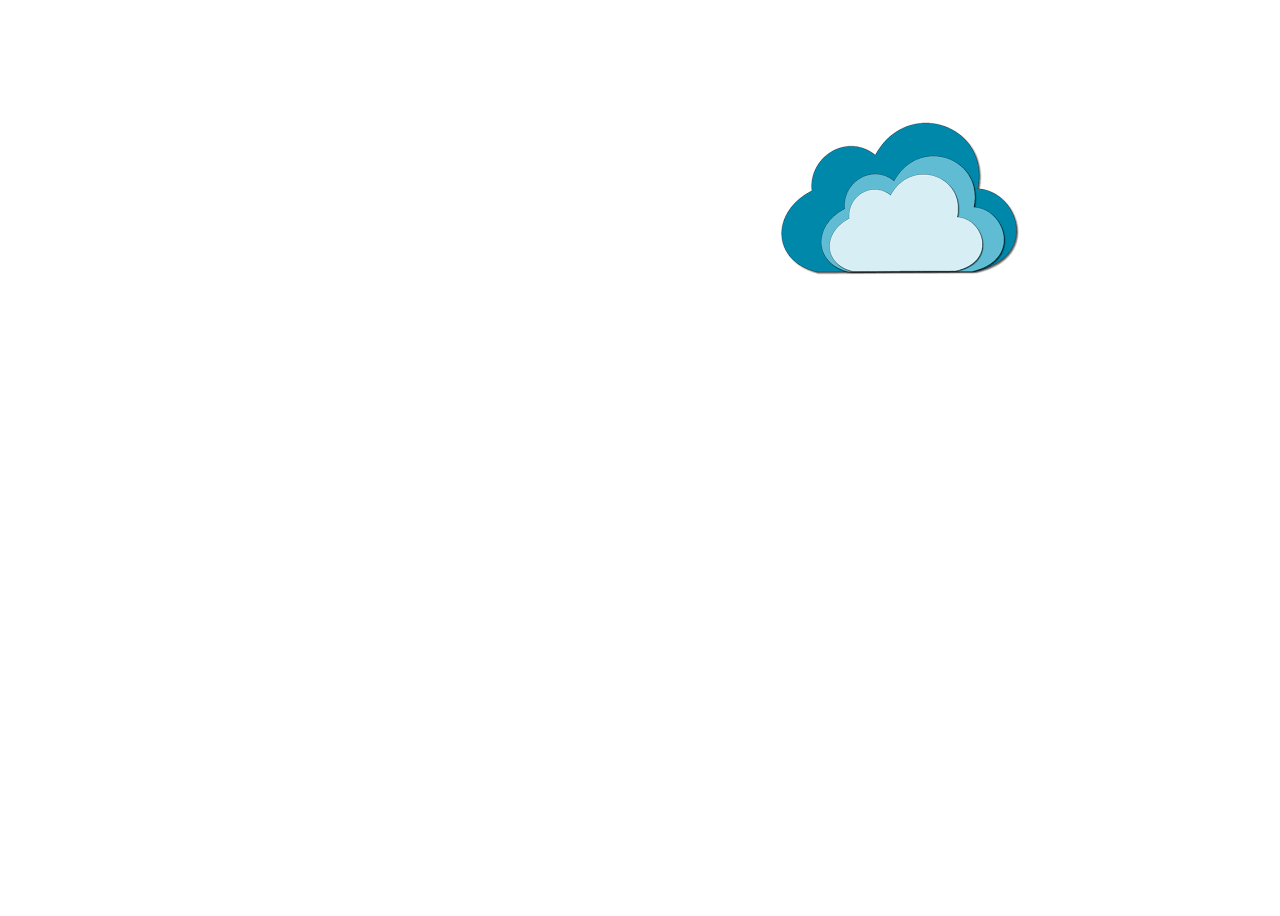
<file: index2.html>
<!DOCTYPE html>
<html lang="en">
<head>
    <meta charset="UTF-8">
    <meta name="viewport" content="width=device-width, initial-scale=1.0">
    <title>Document</title>
    <link rel="stylesheet" href="./index2.css">
</head>
<body>
    <div class="main">
      <img class="img" src="./rasm/cloud.png" alt="">
 </div>
</body>
</html>
</file>
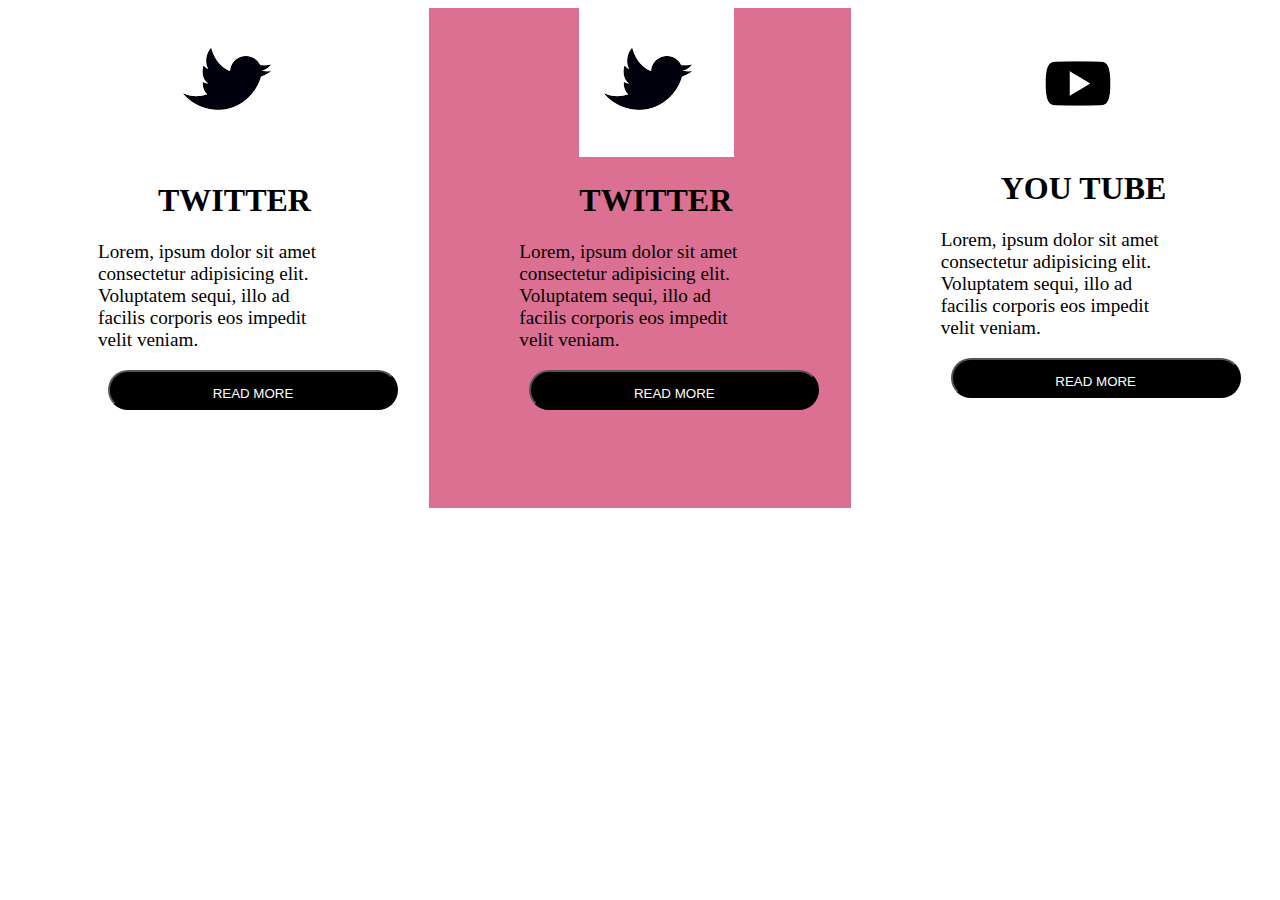
<file: index3.html>
<!DOCTYPE html>
<html lang="en">
<head>
    <meta charset="UTF-8">
    <meta name="viewport" content="width=, initial-scale=1.0">
    <title>Document</title>
    <link rel="stylesheet" href="./index3.css">
</head>
<body>
    <div class="main">
        <div class="card">
            <img class="img" src="./rasm/bird.png" alt="">
            <h1 class="name">TWITTER</h1>
            <p class="text">Lorem, ipsum dolor sit amet consectetur adipisicing elit. Voluptatem sequi, illo ad facilis corporis eos impedit velit veniam.</p>
            <button class="btn">
            <p class="button">READ MORE</p>
            </button>
        </div>

       <div class="card2">
            <img class="img" src="./rasm/bird.png" alt="">
            <h1 class="name">TWITTER</h1>
            <p class="text">Lorem, ipsum dolor sit amet consectetur adipisicing elit. Voluptatem sequi, illo ad facilis corporis eos impedit velit veniam.</p>
            <button class="btn">
            <p class="button">READ MORE</p>
            </button>
        </div>
        <div class="card">
            <img class="img1" src="./rasm/youtube.png" alt="">
            <h1 class="name">YOU TUBE</h1>
            <p class="text">Lorem, ipsum dolor sit amet consectetur adipisicing elit. Voluptatem sequi, illo ad facilis corporis eos impedit velit veniam.</p>
            <button class="btn">
            <p class="button">READ MORE</p>
            </button>
        </div>
       </div>





    </div>
</body>
</html>
</file>
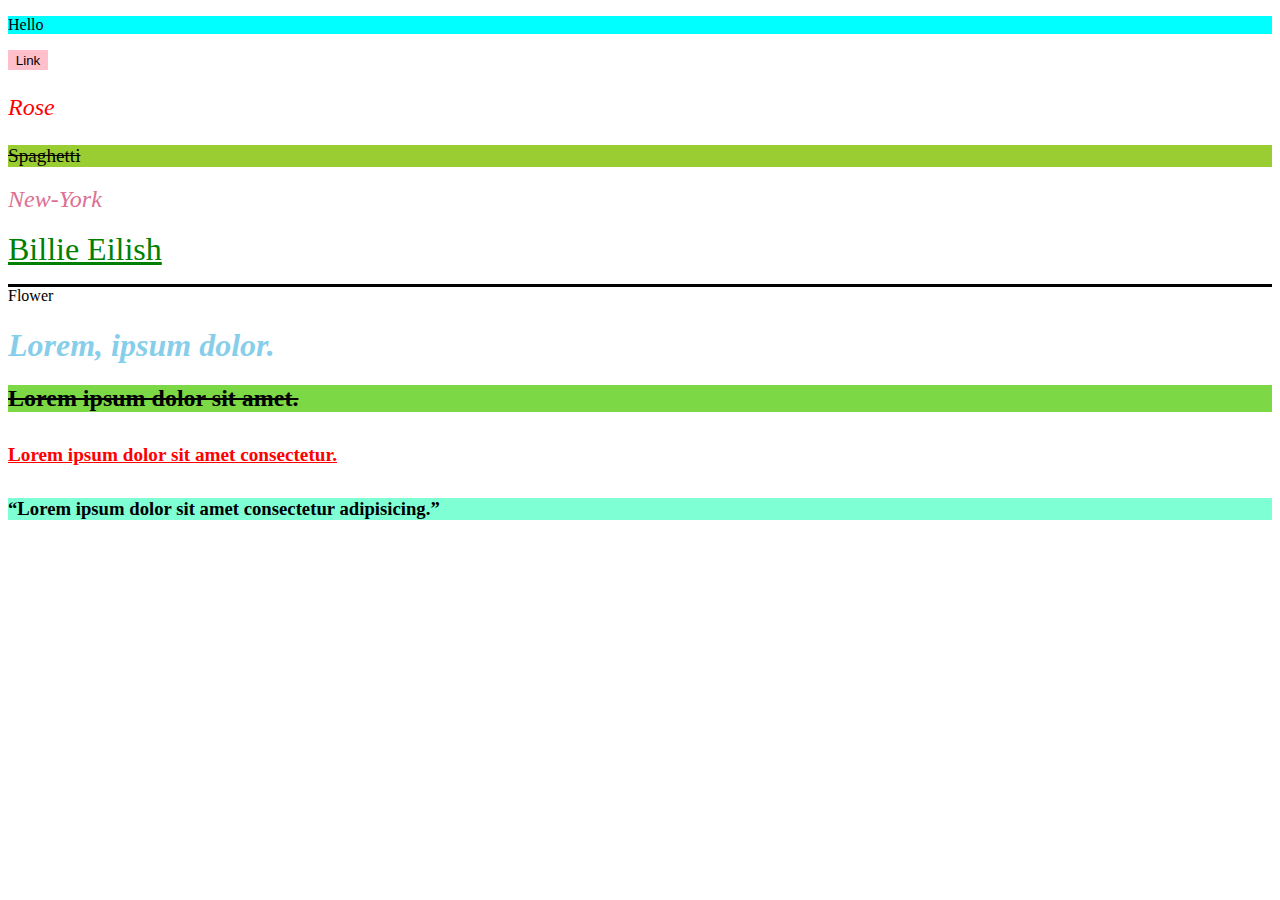
<file: rasm/homework/extrenal.html>
<!DOCTYPE html>
<html lang="en">
<head>
    <meta charset="UTF-8">
    <meta name="viewport" content="width=device-width, initial-scale=1.0">
    <title>Document</title>
    <link rel="stylesheet" href="./external.css">
</head>
<body>
    <p class="millenium"> Hello </p>
    <button class="btn" onclick="window.location.href='https://google.com';">Link</button>
    <p class="flower"><i>Rose</i></p>
    <p class="meal"><del>Spaghetti</del></p>
    <li class="country"> <i>New-York</i></li> <br>
    <u class="celebrity"> Billie Eilish</u>
    <p class="nature">Flower</p>
    <h1 class="text"><i>Lorem, ipsum dolor.</i></h1>
    <h2 class="text-2"><del>Lorem ipsum dolor sit amet.</del></h2>
    <h5 class="text-3"><u>Lorem ipsum dolor sit amet consectetur.</u><h5>
    <h3 class="poetry"><q>Lorem ipsum dolor sit amet consectetur adipisicing.</q></h3>
    
</body>
</html>
</file>
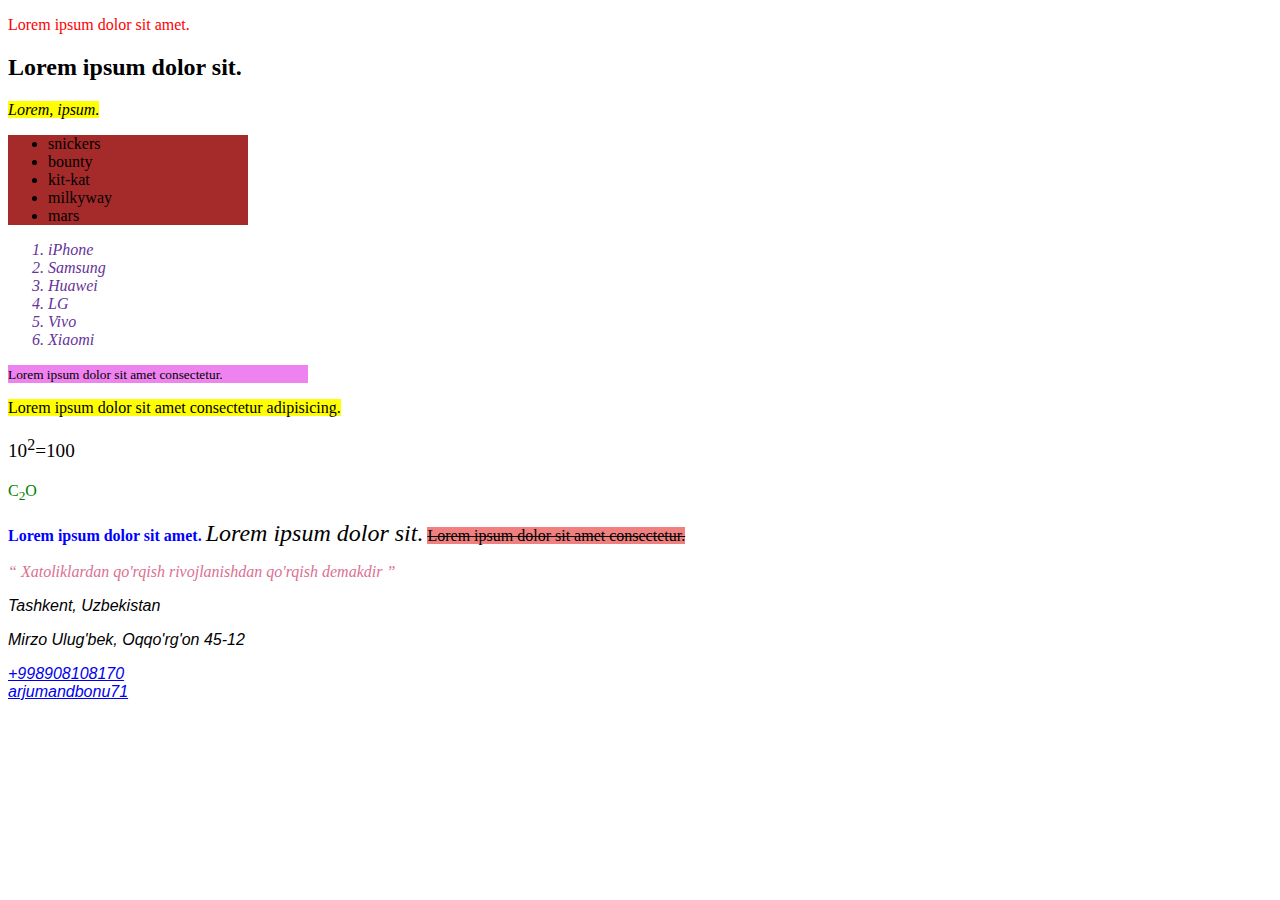
<file: rasm/homework/inline.html>
<!DOCTYPE html>
<html lang="en">
<head>
    <meta charset="UTF-8">
    <meta name="viewport" content="width=device-width, initial-scale=1.0">
    <title>Document</title>
</head>
<body>
    <p style="color: red;">Lorem ipsum dolor sit amet.</p>
    <h2>Lorem ipsum dolor sit.</h2>
    <i style="background-color: yellow;" >Lorem, ipsum.</i>
    <ul style="background-color: brown; max-width: 200px;"> 
    <li>snickers</li>
    <li>bounty</li>
    <li>kit-kat</li>
    <li>milkyway</li>
    <li>mars</li>
    </ul>
    <i><ol style="color: rebeccapurple;">
    <li>iPhone</li>
    <li>Samsung</li>
    <li>Huawei</li>
    <li>LG</li>
    <li>Vivo</li>
    <li>Xiaomi</li>
    </ol></i> 
    <p style="background-color:violet; max-width: 300px"><small>Lorem ipsum dolor sit amet consectetur.</small></p>
    <mark>Lorem ipsum dolor sit amet consectetur adipisicing.</mark>
    <p style="font-size: larger;">10<sup>2</sup>=100</p>
    <p style="color: green;">C<sub>2</sub>O</p>
    <strong style="color: blue;">Lorem ipsum dolor sit amet.</strong>
    <em style="font-size: x-large;">Lorem ipsum dolor sit.</em>
    <del style="background-color: lightcoral;">Lorem ipsum dolor sit amet consectetur.</del>
     <p style="color: palevioletred;"><blockquot> <i>
        <q>
           Xatoliklardan qo'rqish rivojlanishdan qo'rqish demakdir 
        </q>
    </blockquot></i>
    <address style="font-family: Arial;">
     <p>Tashkent, Uzbekistan</p>
     <p>Mirzo Ulug'bek, Oqqo'rg'on 45-12</p>
     <a href="tel:+99890818170"> +998908108170</a> <br>
     <a href="mail.to:arjumandbonu71">arjumandbonu71</a>
     </address>
       
 
    
    
    
</body>
</html>
</file>
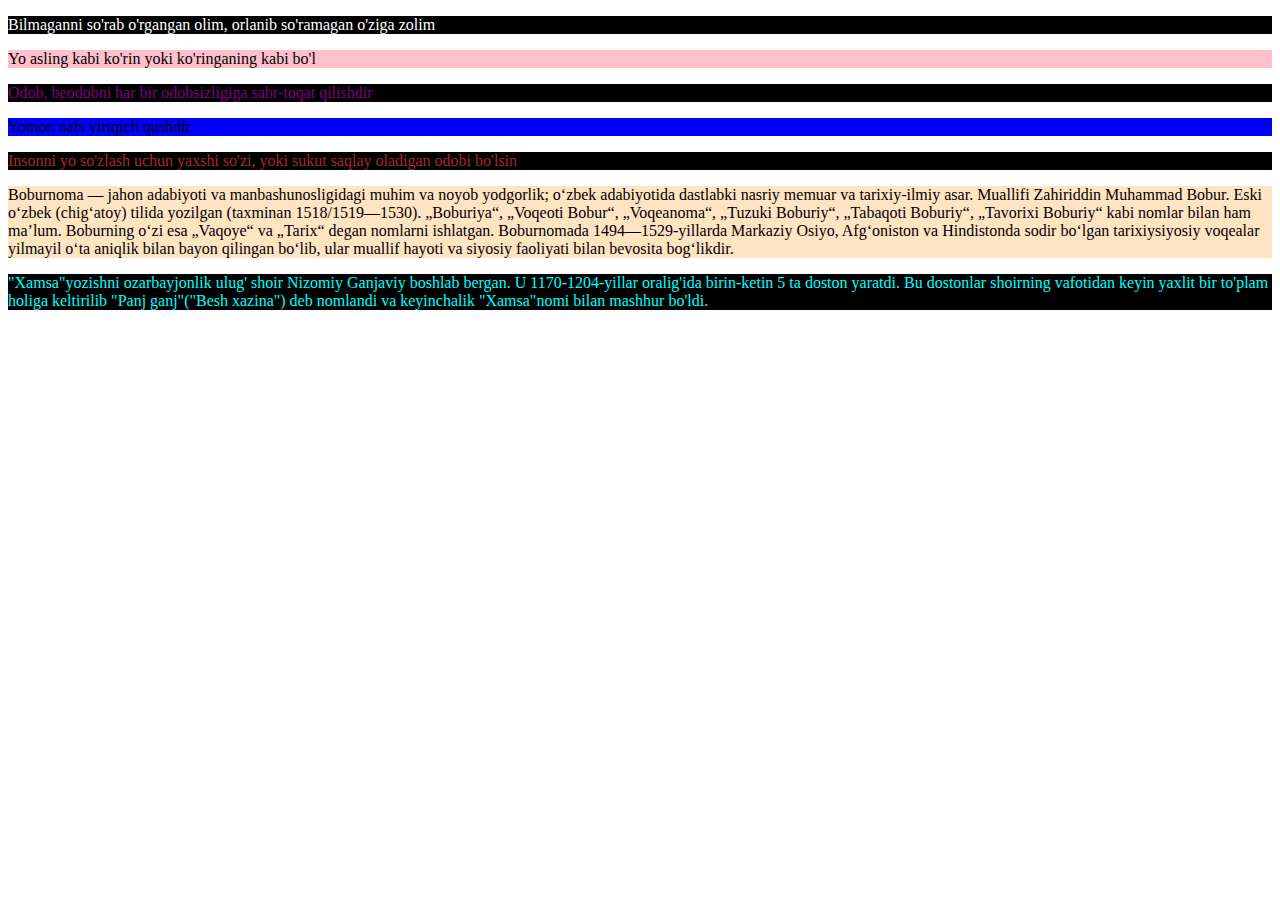
<file: rasm/homework/internal.html>
<!DOCTYPE html>
<html lang="en">
<head>
    <meta charset="UTF-8">
    <meta name="viewport" content="width=, initial-scale=1.0">
    <title>Document</title>
    <style>
     p {background-color: black;}
     .quote { color:white;}
     .piece-of-letter { background-color: pink;}
     .heading-quote { color: purple;}
     .heading-danger { background-color: blue;}
     .Jaloliddin-Rumiy {color: brown;}
     .poet-boburnoma {background-color: bisque;}
     .ancestor {color: aqua;}
    </style>
</head>
<body>
   <p class="quote">Bilmaganni so'rab o'rgangan olim, orlanib so'ramagan o'ziga zolim</p> 
   <p class="piece-of-letter">Yo asling kabi ko'rin yoki ko'ringaning kabi bo'l</p>
   <p class="heading-quote">Odob, beodobni har bir odobsizligiga sabr-toqat qilishdir</p>
   <p class="heading-danger">Yomon nafs yirtqich qushdir</p>
   <p class="Jaloliddin-Rumiy">Insonni yo so'zlash uchun yaxshi so'zi, yoki sukut saqlay oladigan odobi bo'lsin</p>
   <p class="poet-boburnoma">Boburnoma — jahon adabiyoti va manbashunosligidagi muhim va noyob yodgorlik; oʻzbek adabiyotida dastlabki nasriy memuar va tarixiy-ilmiy asar. Muallifi Zahiriddin Muhammad Bobur. Eski oʻzbek (chigʻatoy) tilida yozilgan (taxminan 1518/1519—1530). „Boburiya“, „Voqeoti Bobur“, „Voqeanoma“, „Tuzuki Boburiy“, „Tabaqoti Boburiy“, „Tavorixi Boburiy“ kabi nomlar bilan ham maʼlum. Boburning oʻzi esa „Vaqoye“ va „Tarix“ degan nomlarni ishlatgan. Boburnomada 1494—1529-yillarda Markaziy Osiyo, Afgʻoniston va Hindistonda sodir boʻlgan tarixiysiyosiy voqealar yilmayil oʻta aniqlik bilan bayon qilingan boʻlib, ular muallif hayoti va siyosiy faoliyati bilan bevosita bogʻlikdir.</p>
   <p class="ancestor">"Xamsa"yozishni ozarbayjonlik ulug' shoir Nizomiy Ganjaviy boshlab bergan. U 1170-1204-yillar oralig'ida birin-ketin 5 ta doston yaratdi. Bu dostonlar shoirning vafotidan keyin yaxlit bir to'plam holiga keltirilib "Panj ganj"("Besh xazina") deb nomlandi va keyinchalik "Xamsa"nomi bilan mashhur bo'ldi.</p>

</body>
</html>
</file>
<file: index2.css>
.main{
    background-color: #fff;
    height: 900px ;
    max-width: 600px;
    margin-left: 600px;
}
.img{
    margin-left: 150px;
    margin-top: 100px;
}
</file>
<file: index3.css>
.main{
    height: 400px;
    max-width: 1600px;
    display: flex;
}
.card{
    background-color: white;
    height: 600px;
    max-width: 500px;
}
.img{
    margin-left: 150px;
}
.name{
    margin-left: 150px;
    font-size: xx-large
}
.text{
    margin-left: 90px ;
    margin-right: 100px;
    font-size: larger;
}
.btn{
    margin-left: 100px;
    height: 40px;
    width: 290px;
    border-radius: 100px;
    background-color: black;

}
.button{
    color: white
}
.img1{
    margin-top: 10px;
    margin-left: 150px;
}
.card2{
    background-color: palevioletred;
    height: 500px;
    max-width:450px
}
</file>
<file: rasm/homework/external.css>
.millenium {
    background-color: aqua;
}
.btn {
    border: none;
    background-color: pink;
    height: 20px;
    width: 40px;
    text-align: center;
}
.flower {
    color: red;
    font-size: x-large;
}
.meal {
    background-color: yellowgreen;
    font-size: larger;
}
.country {
    color: palevioletred;
    font-size: x-large;
}
.celebrity {
    color: green;
    font-size: xx-large;
}
.nature {
   border-top: 3px solid black;
} 
.text {
    color: skyblue;
}
.text-2  {
    background-color: rgb(125, 216, 69);
}
.text-3 {
    color: red;
    font-size: larger;
}
.poetry {
    background-color: aquamarine;
}
</file>
